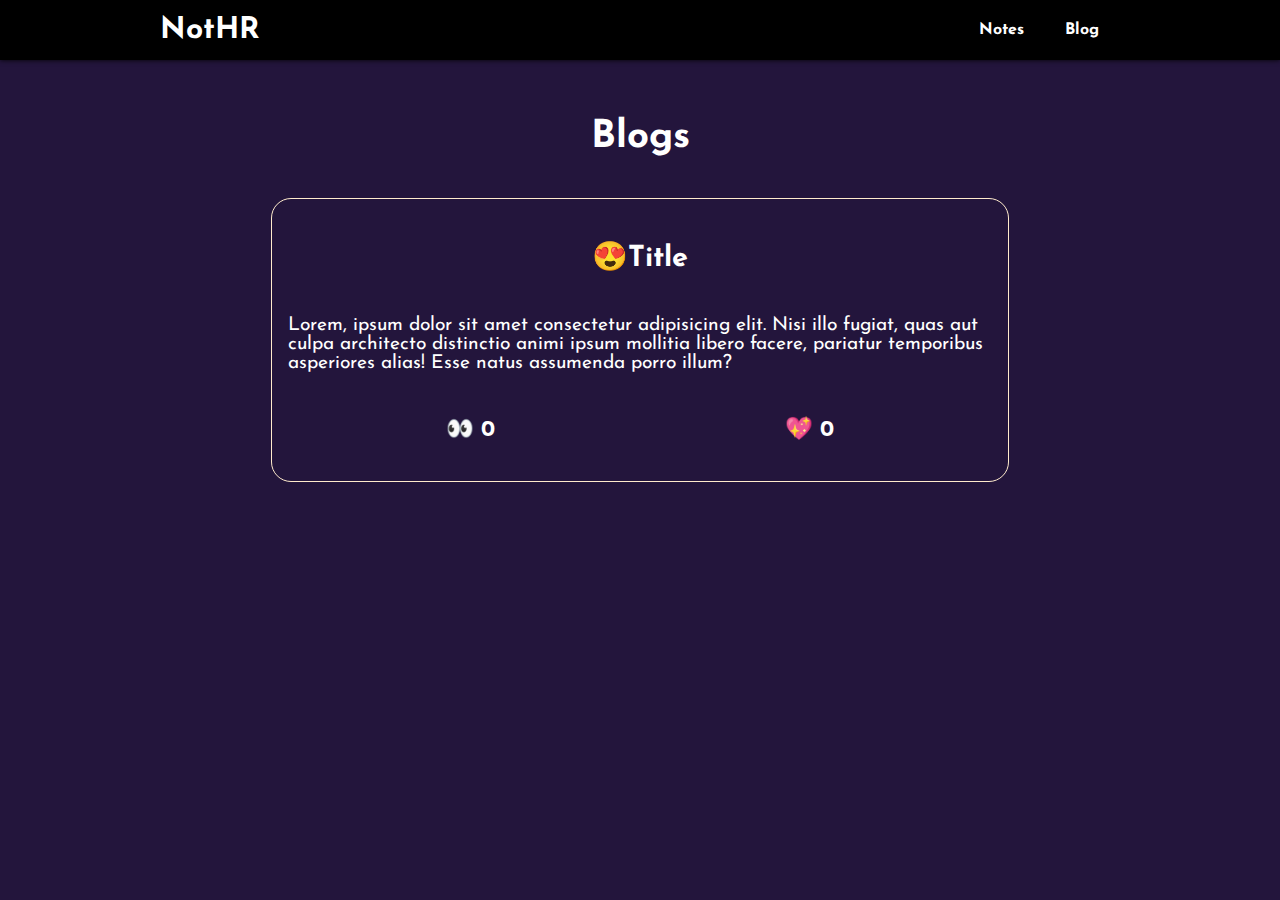
<file: blog.html>
<!DOCTYPE html>
<html>
  <head>
    <meta charset="UTF-8" />
    <meta
      name="viewport"
      content="width=device-width, initial-scale=1.0, 
user-scalable=no"
    />
    <title>Blog - NotHR</title>
    <link rel="stylesheet" href="blog.css" />
  </head>
  <body id="body">
    <nav>
      <div class="nav-box">
        <span></a>NotHR</span>
        <ul>
          <li><a href="">Notes</a></li>
          <li><a href="/blog.html">Blog</a></li>
        </ul>
      </div>
    </nav>
    <section class="hero">
      <h1>Blogs</h1>
      <div class="box"><h2>😍Title</h2>
        <p>Lorem, ipsum dolor sit amet consectetur adipisicing elit. Nisi illo fugiat, quas aut culpa architecto distinctio animi ipsum mollitia libero facere, pariatur temporibus asperiores alias! Esse natus assumenda porro illum?</p>
        <div class="icons"><h3 class="views">👀 0</h3><h3 class="likes">💖 0</h3></div>
      </div>
    </section>
  </body>
</html>
</file>
<file: blog.css>
@import url('https://fonts.googleapis.com/css2?family=Josefin+Sans:wght@300&display=swap');


html,body{
    overflow-x: hidden;
    overflow-y: hidden;
    width: 100%;
    height: 100%;
    margin: 0px;
    padding: 0px;
    background-color: #23153c;
}
nav{
    background-color: black;
    height: 60px;
    width: 100%;
    display: flex;
    justify-content: center;
    align-items: center;
    z-index: 1;
    box-shadow: 0 0 5px black;
}
.nav-box{
    background: transparent;
    height: 60px;
    width: 75%;
    display: flex;
    justify-content: space-between;
    align-items:  center;
}
.nav-box span{
    color: white;
    font-weight: bold;
    font-size: 30px;
    font-family: 'Josefin Sans', sans-serif;
}
.nav-box ul{
    
    display: flex;
    width: 18vh;
    justify-content: space-around;
    align-items: center;
    list-style: none;
    font-family: 'Josefin Sans', sans-serif;
}
.nav-box ul li a{
    text-decoration: none;
    font-weight: bold;
    color: white;
}

.nav-box ul li a:hover{
    color: blue;
    animation: 3s ease-in-out;
    
}
.hero{
    display: flex;
    flex-direction: column;
    height:85vh;
    color: white;
    margin-top: 2rem;
    font-size: larger;
    align-items: center;
    font-family: 'Josefin Sans', sans-serif;
    
}
.box{
    margin-top: 1rem;
    display: flex;
    flex-direction: column;
    align-items: center;
    width: 55%;
    padding: 1rem;
    border: 1px white;
    border-color: blanchedalmond;
    border-style: solid;
    border-radius: 20px;
    transition: all .2s ease-in-out;
}
.box:hover{
    transform: scale(1.005);
}
.icons{
    display: flex;
    width: 55%;
    justify-content:space-between;
    align-items: center;
}
</file>
